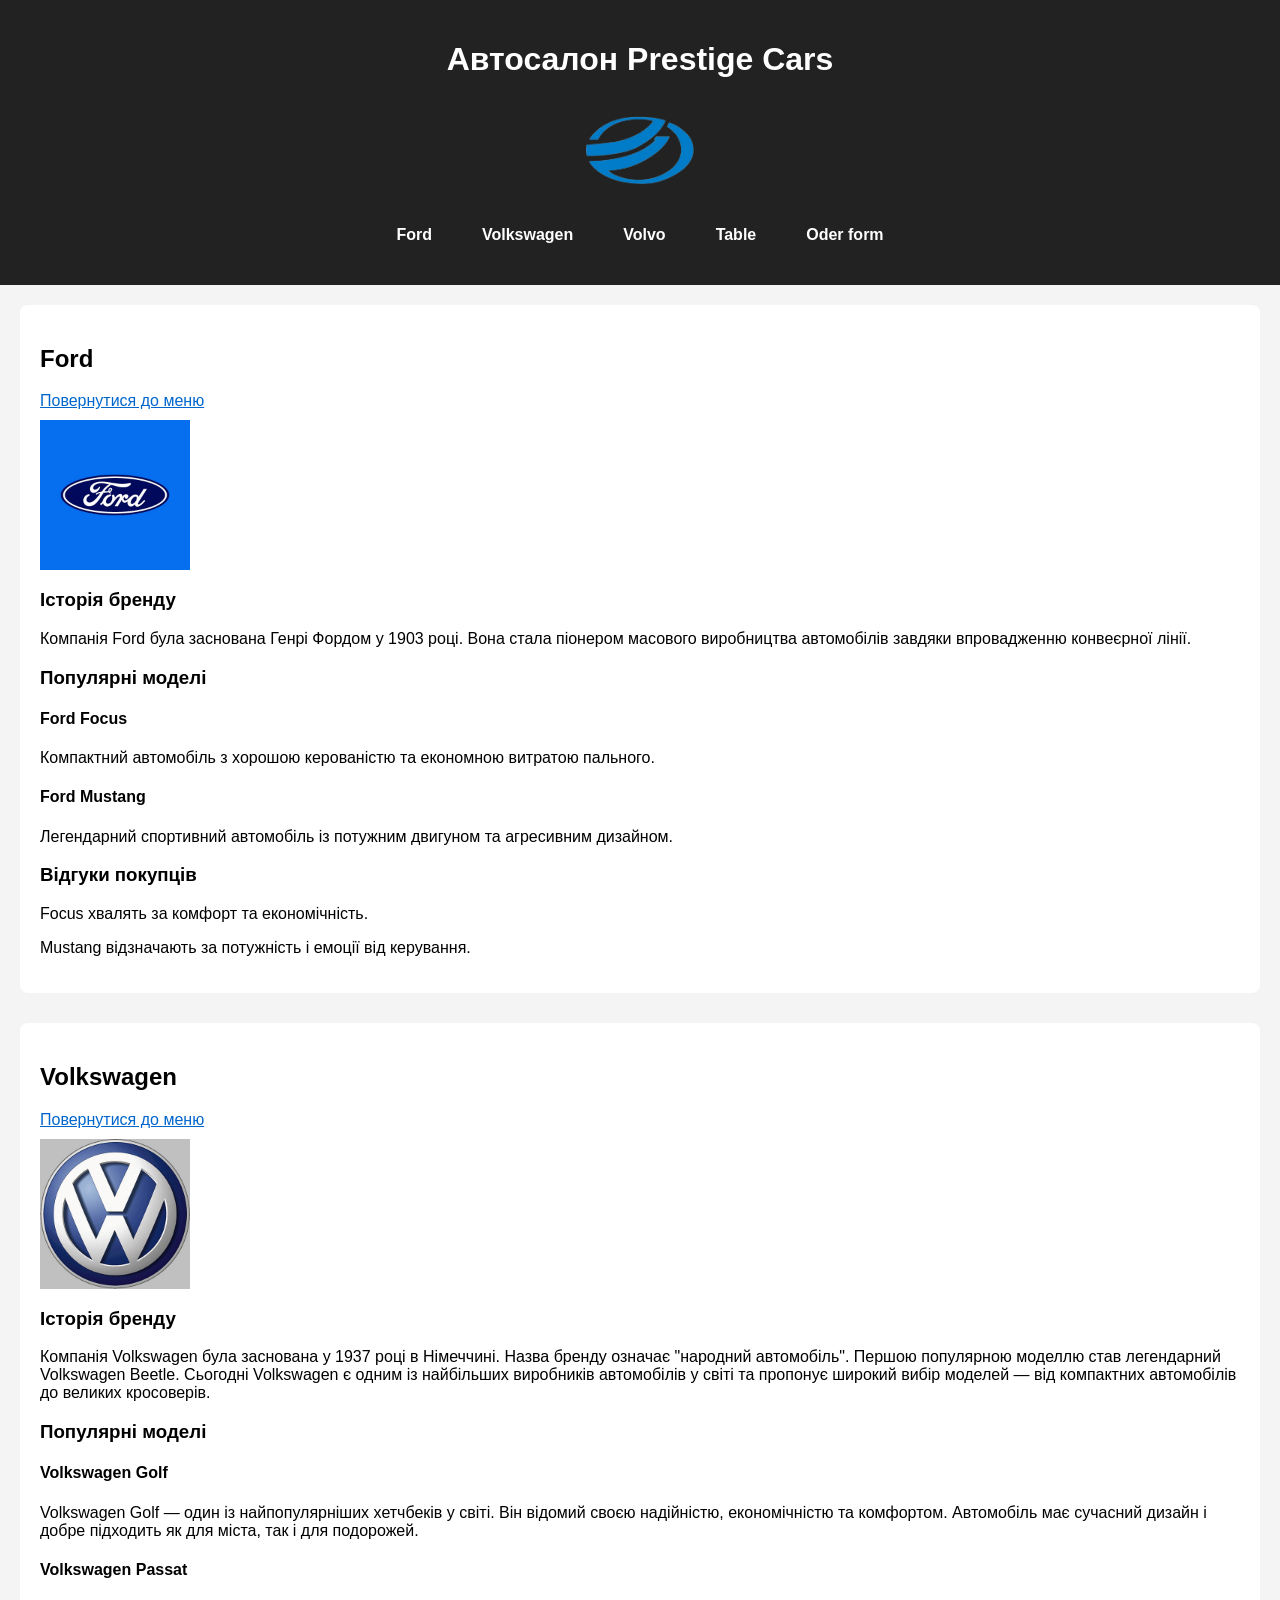
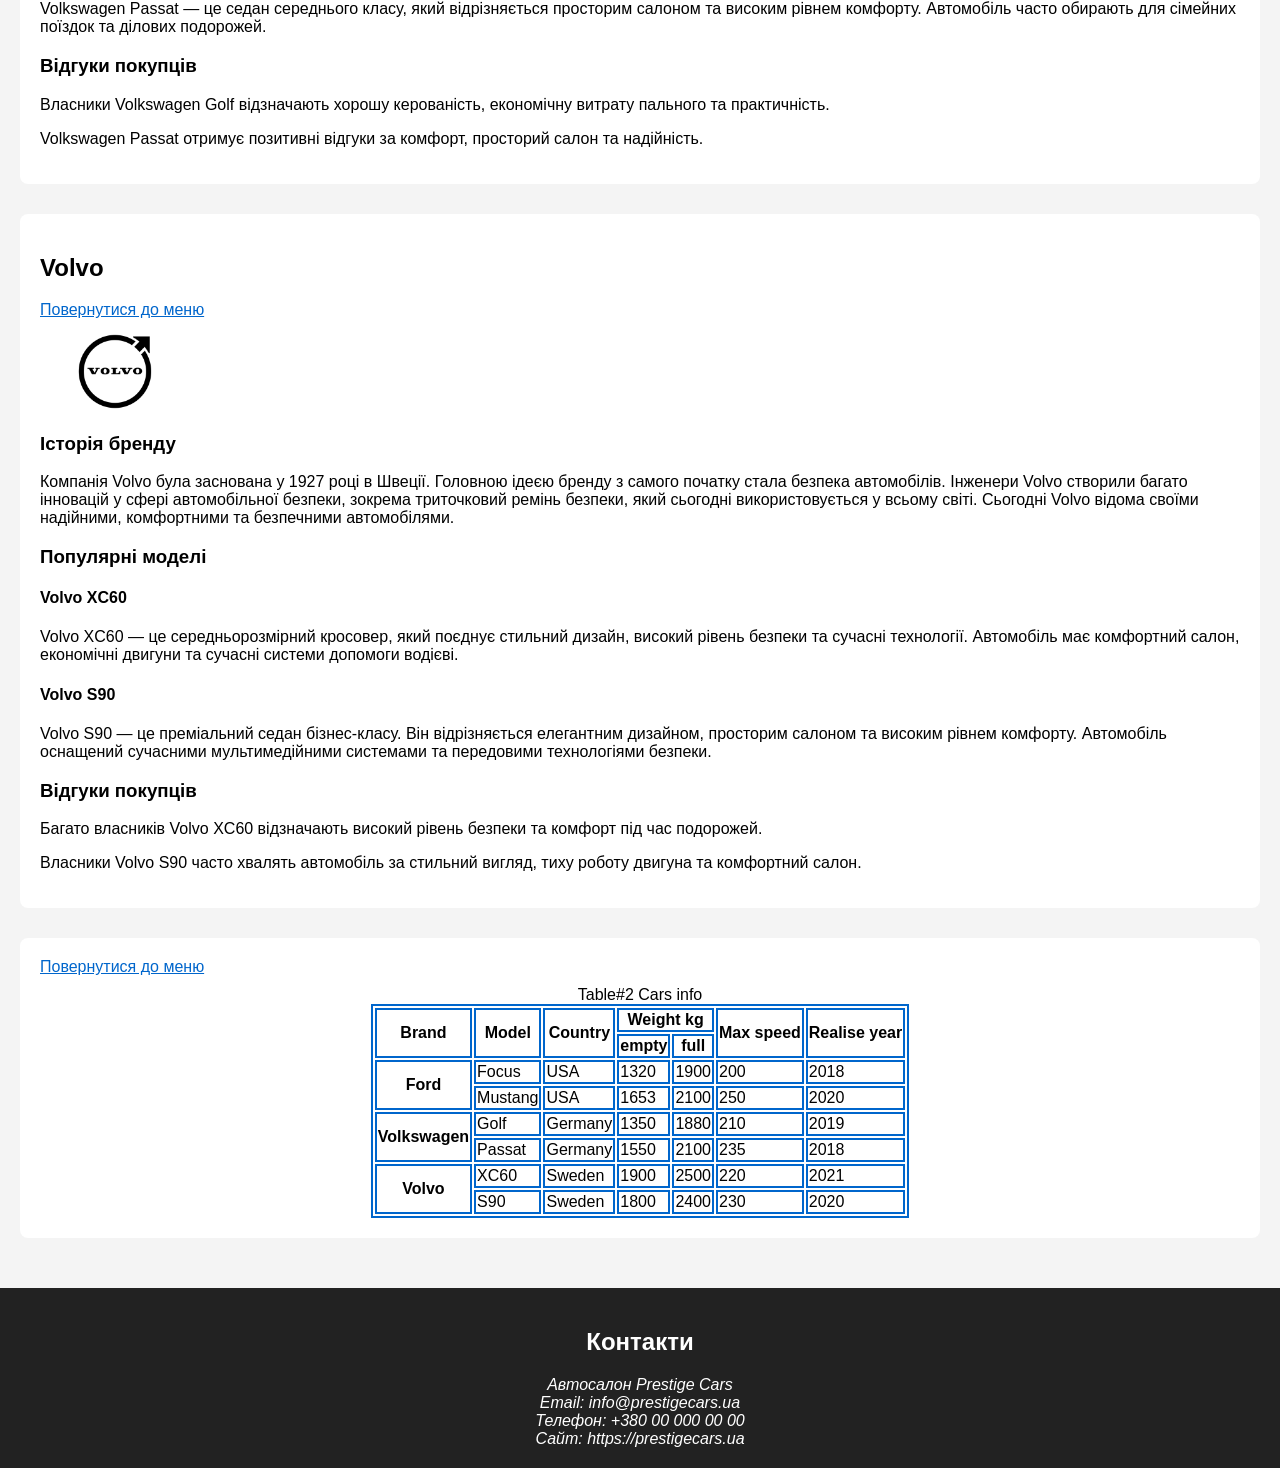
<file: index.html>
<!DOCTYPE html>
<html lang="uk">
<head>
    <meta charset="UTF-8">
    <link rel="stylesheet" href="assets/css/style.css">
    <title>Автосалон Prestige Cars</title>
</head>
<body>

<header>
    <h1>Автосалон Prestige Cars</h1>

    <img src="assets/images/ZAZ_Logo.png" 
         alt="Логотип автосалону" width="120">

    <nav>
        <ul>
            <li><a href="#ford">Ford</a></li>
            <li><a href="#volks">Volkswagen</a></li>
            <li><a href="#volvo">Volvo</a></li>
            <li><a href="#tableCh">Table</a></li>
            <li><a href="assets/html/form.html">Oder form</a></li>
        </ul>
    </nav>
</header>

<main>

    <article id="ford">
        <h2>Ford</h2>
        <a href="#">Повернутися до меню</a>

        <img src="assets/images/Ford.jpg" 
             alt="Ford_logo" width="150">

        <section>
            <h3>Історія бренду</h3>
            <p>Компанія Ford була заснована Генрі Фордом у 1903 році. Вона стала піонером масового виробництва автомобілів завдяки впровадженню конвеєрної лінії.</p>
        </section>

        <section>
            <h3>Популярні моделі</h3>
            <h4>Ford Focus</h4>
            <p>Компактний автомобіль з хорошою керованістю та економною витратою пального.</p>

            <h4>Ford Mustang</h4>
            <p>Легендарний спортивний автомобіль із потужним двигуном та агресивним дизайном.</p>
        </section>

        <section>
            <h3>Відгуки покупців</h3>
            <p>Focus хвалять за комфорт та економічність.</p>
            <p>Mustang відзначають за потужність і емоції від керування.</p>
        </section>
    </article>

    <article id="volks">
        <h2>Volkswagen</h2>
        <a href="#">Повернутися до меню</a>

        <img src="assets/images/Volkswagen.jpg" 
             alt="Volkswagen_logo" width="150">

        <section>
            <h3>Історія бренду</h3>
            <p>Компанія Volkswagen була заснована у 1937 році в Німеччині. Назва бренду означає "народний автомобіль". Першою популярною моделлю став легендарний Volkswagen Beetle. Сьогодні Volkswagen є одним із найбільших виробників автомобілів у світі та пропонує широкий вибір моделей — від компактних автомобілів до великих кросоверів.</p>
        </section>

        <section>
            <h3>Популярні моделі</h3>
            <h4>Volkswagen Golf</h4>
            <p>Volkswagen Golf — один із найпопулярніших хетчбеків у світі. Він відомий своєю надійністю, економічністю та комфортом. Автомобіль має сучасний дизайн і добре підходить як для міста, так і для подорожей.</p>

            <h4>Volkswagen Passat</h4>
            <p>Volkswagen Passat — це седан середнього класу, який відрізняється просторим салоном та високим рівнем комфорту. Автомобіль часто обирають для сімейних поїздок та ділових подорожей.</p>
        </section>

        <section>
            <h3>Відгуки покупців</h3>
            <p>Власники Volkswagen Golf відзначають хорошу керованість, економічну витрату пального та практичність.</p>
            <p>Volkswagen Passat отримує позитивні відгуки за комфорт, просторий салон та надійність.</p>
        </section>
    </article>

    <article id="volvo">
        <h2>Volvo</h2>
        <a href="#">Повернутися до меню</a>

        <img src="assets/images/Volvo.png" 
             alt="Volvo_logo" width="150">

        <section>
            <h3>Історія бренду</h3>
            <p>Компанія Volvo була заснована у 1927 році в Швеції. Головною ідеєю бренду з самого початку стала безпека автомобілів. Інженери Volvo створили багато інновацій у сфері автомобільної безпеки, зокрема триточковий ремінь безпеки, який сьогодні використовується у всьому світі. Сьогодні Volvo відома своїми надійними, комфортними та безпечними автомобілями.</p>
        </section>

        <section>
            <h3>Популярні моделі</h3>
            <h4>Volvo XC60</h4>
            <p>Volvo XC60 — це середньорозмірний кросовер, який поєднує стильний дизайн, високий рівень безпеки та сучасні технології. Автомобіль має комфортний салон, економічні двигуни та сучасні системи допомоги водієві.</p>

            <h4>Volvo S90</h4>
            <p>Volvo S90 — це преміальний седан бізнес-класу. Він відрізняється елегантним дизайном, просторим салоном та високим рівнем комфорту. Автомобіль оснащений сучасними мультимедійними системами та передовими технологіями безпеки.</p>
        </section>

        <section>
            <h3>Відгуки покупців</h3>
            <p>Багато власників Volvo XC60 відзначають високий рівень безпеки та комфорт під час подорожей.</p>
            <p>Власники Volvo S90 часто хвалять автомобіль за стильний вигляд, тиху роботу двигуна та комфортний салон.</p>
        </section>
    </article>

    <article id="tableCh">
        <a href="#">Повернутися до меню</a>
        <table>
            <caption>Table#2 Cars info</caption>
            <thead>
                <tr>
                    <th rowspan="2">Brand</th>
                    <th rowspan="2">Model</th>
                    <th rowspan="2">Country</th>
                    <th colspan="2">Weight kg</th>
                    <th rowspan="2">Max speed</th>
                    <th rowspan="2">Realise year</th>
                </tr>
                <tr>
                    <th>empty</th>
                    <th>full</th>
                </tr>
            </thead>
            <tbody>
                <tr>
                    <th rowspan="2">Ford</th>
                    <td>Focus</td>
                    <td>USA</td>
                    <td>1320</td>
                    <td>1900</td>
                    <td>200</td>
                    <td>2018</td>
                </tr>
                <tr>
                    <td>Mustang</td>
                    <td>USA</td>
                    <td>1653</td>
                    <td>2100</td>
                    <td>250</td>
                    <td>2020</td>
                </tr>

                <tr>
                    <th rowspan="2">Volkswagen</th>
                    <td>Golf</td>
                    <td>Germany</td>
                    <td>1350</td>
                    <td>1880</td>
                    <td>210</td>
                    <td>2019</td>
                </tr>
                <tr>
                    <td>Passat</td>
                    <td>Germany</td>
                    <td>1550</td>
                    <td>2100</td>
                    <td>235</td>
                    <td>2018</td>
                </tr>

                <tr>
                    <th rowspan="2">Volvo</th>
                    <td>XC60</td>
                    <td>Sweden</td>
                    <td>1900</td>
                    <td>2500</td>
                    <td>220</td>
                    <td>2021</td>
                </tr>
                <tr>
                    <td>S90</td>
                    <td>Sweden</td>
                    <td>1800</td>
                    <td>2400</td>
                    <td>230</td>
                    <td>2020</td>
                </tr>
            </tbody>
        </table>
    </article>

</main>

<footer>
    <h2>Контакти</h2>
    <address>
        Автосалон Prestige Cars<br>
        Email: info@prestigecars.ua<br>
        Телефон: +380 00 000 00 00<br>
        Сайт: https://prestigecars.ua
    </address>
</footer>

</body>
</html>
</file>
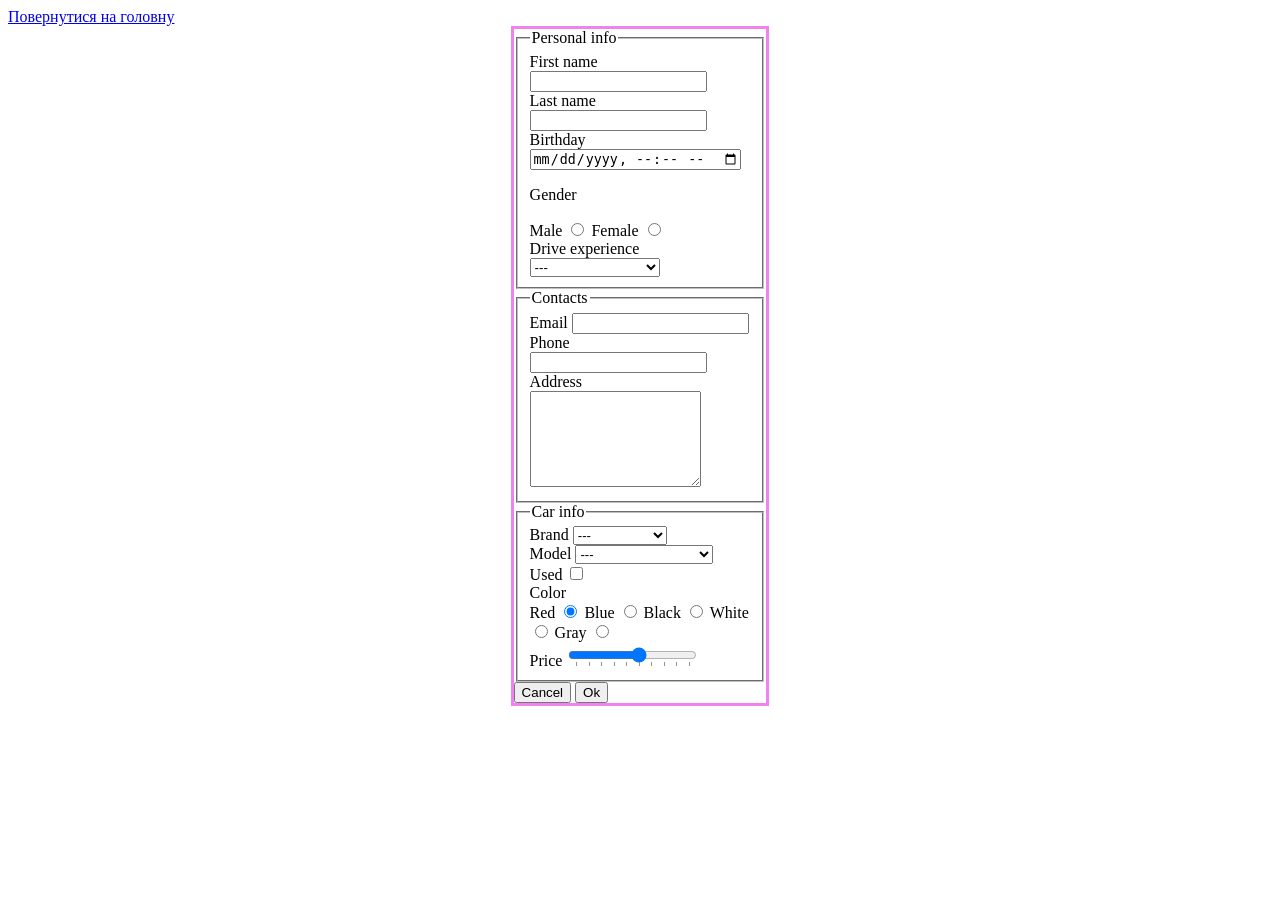
<file: assets/html/form.html>
<!DOCTYPE html>
<html lang="en">
<head>
    <meta charset="UTF-8">
    <meta name="viewport" content="width=device-width, initial-scale=1.0">
    <link rel="stylesheet" href="../css/form.css">
    <title>Form</title>
</head>
<body>
    <a href="../../index.html">Повернутися на головну</a>
    <form>
        <fieldset>
            <legend>Personal info</legend>
            <div class="fCouple">
                <label for="first_name">First name</label>
                <input type="text" id="first_name">
            </div>
            <div class="sCouple">
                <label for="last_name">Last name</label>
                <input type="text" id="last_name">
            </div>
            <div class="birthday">
                <label for="bDay">Birthday</label>
                <input type="datetime-local" id="bDay">
            </div>
            <p>Gender</p>
            <label for="male">Male</label>
            <input name="gender" type="radio" id="male">
            
            <label for="female">Female</label>
            <input name="gender" type="radio" id="female">
                        
            <div class="exp">
                <label for="dExp">Drive experience</label>
                <select name="exp-list" id="dExp">
                    <option value="---">---</option>
                    <option value="more then 5 years">more then 5 years</option>
                    <option value="less then 5 years">less then 5 years</option>
                </select>
            </div>
        </fieldset>
        <fieldset>
            <legend>Contacts</legend>
            <div class="thCouple">
                <label for="e-mail">Email</label>
                <input type="email" id="e-mail">
            </div>

            <div class="foCouple">
                <label for="phone">Phone</label>
                <input type="tel" id="phone">
            </div>

            <div class="fiCouple">
                <label for="address">Address</label>
                <textarea name="inp-address" id="address"></textarea>
            </div>
        </fieldset>
        <fieldset>
            <legend>Car info</legend>
            <div class="brand">
                <label for="brand">Brand</label>
                <select name="brand-list" id="brand">
                    <option value="---">---</option>
                    <option value="Ford">Ford</option>
                    <option value="Volkswagen">Volkswagen</option>
                    <option value="Volvo">Volvo</option>
                </select>
            </div>

            <div class="car-model">
                <label for="model">Model</label>
                <select name="model-list" id="model">
                    <option value="---">---</option>
                    <option value="Ford Focus">Ford Focus</option>
                    <option value="Ford Mustang">Ford Mustang</option>
                    <option value="Volkswagen Golf">Volkswagen Golf</option>
                    <option value="Volkswagen Passat">Volkswagen Passat</option>
                    <option value="Volvo XC60">Volvo XC60</option>
                    <option value="Volvo S90">Volvo S90</option>
                </select>
            </div>

            <div class="used">
                <label for="usedCh">Used</label>
                <input type="checkbox" id="usedCh">
            </div>

            <div class="form-elem">
                    <div class="color-name">Color</div>
                    <label for="red">Red</label>
                    <input type="radio" name="color" id="red" checked>

                    <label for="blue">Blue</label>
                    <input type="radio" name="color" id="blue">

                    <label for="black">Black</label>
                    <input type="radio" name="color" id="black">

                    <label for="white">White</label>
                    <input type="radio" name="color" id="white">

                    <label for="gray">Gray</label>
                    <input type="radio" name="color" id="gray">

                </div>

                <div class="car-price">
                    <label for="price">Price</label>
                    <input 
                        type="range" 
                        name="price" 
                        id="price"
                        min="10"
                        max="100"
                        step="10"
                        list="price-list">

                        <datalist id="price-list">
                            <option value="10"></option>
                            <option value="20"></option>
                            <option value="30"></option>
                            <option value="40"></option>
                            <option value="50"></option>
                            <option value="60"></option>
                            <option value="70"></option>
                            <option value="80"></option>
                            <option value="90"></option>
                            <option value="100"></option>
                        </datalist>
                </div>

        </fieldset>

            <div class="form-elem-btn">
                <input type="reset" value="Cancel">
                <input type="submit" value="Ok">
            </div>

        
    </form>
</body>
</html>
</file>
<file: assets/css/style.css>
* {
    box-sizing: border-box;
}

body{
    font-family: Arial, sans-serif;
    margin: 0;
    background-color: #f4f4f4;
}

header{
    background-color: #222;
    color: white;
    text-align: center;
    padding: 20px;
}

header img{
    margin: 10px 0;
}

nav ul{
    list-style: none;
    padding: 0;
    display: flex;
    justify-content: center;
    gap: 50px;
}

nav li{
    margin: 5px 0;
}

nav a{
    color: white;
    text-decoration: none;
    font-weight: bold;
}

nav a:hover{
    text-decoration: underline;
}

main{
    padding: 20px;
}

article{
    background: white;
    padding: 20px;
    margin-bottom: 30px;
    border-radius: 8px;
}

article img{
    display: block;
    margin-bottom: 15px;
}

section{
    margin-bottom: 15px;
}

article a{
    display: inline-block;
    margin-bottom: 10px;
    color: #0066cc;
}

table{
    margin: 0 auto;
}

table, th, td {
    border: 2px solid #0066cc;
}

footer{
    background-color: #222;
    color: white;
    text-align: center;
    padding: 20px;
}
</file>
<file: assets/css/form.css>
form{
    border: 3px solid violet;
    width: 20%;
    margin: 0 auto;
}

textarea{
    max-width: 165px;
    min-height: 90px;
}
</file>
